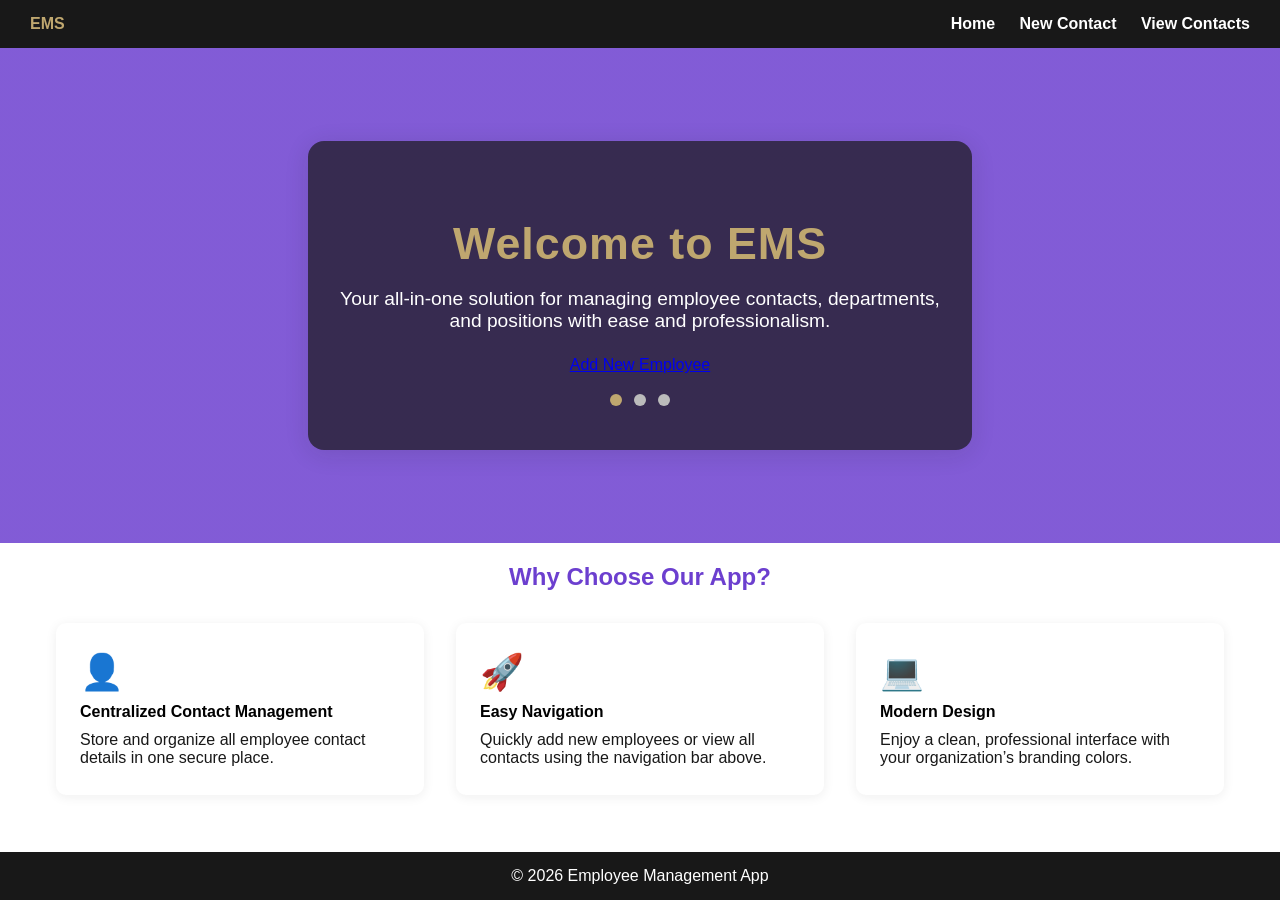
<file: index.html>
<!DOCTYPE html>
<html lang="en">
<head>
    <meta charset="UTF-8">
    <meta name="viewport" content="width=device-width, initial-scale=1.0">
    <title>Employee Management App</title>
    <link rel="stylesheet" href="styles.css">

<script defer src="main.js"></script>
</head>
<body>
<!-- Header inserted at the top of the body -->
<header class="header">
    <div class="logo">EMS</div>
    <nav class="nav">
        <a href="index.html">Home</a>
        <a href="new-contact.html">New Contact</a>
        <a href="view-contacts.html">View Contacts</a>
    </nav>
</header>
<section class="hero" style="min-height: 55vh; display: flex; align-items: center; justify-content: center;">
    <div id="hero-slideshow" style="background: rgba(24,24,24,0.7); padding: 40px 32px; border-radius: 16px; box-shadow: 0 4px 24px rgba(24,24,24,0.12); max-width: 600px; margin: auto; position: relative;">
        <div class="slide" style="display:block;">
            <h1 style="color: var(--golden-grey); font-size: 2.8rem; margin-bottom: 12px; letter-spacing: 1px;">Welcome to EMS</h1>
            <p style="font-size:1.2rem; color: var(--white); margin-bottom: 24px;">Your all-in-one solution for managing employee contacts, departments, and positions with ease and professionalism.</p>
            <a href="new-contact.html" class="hero-btn">Add New Employee</a>
        </div>
        <div class="slide" style="display:none;">
            <h1 style="color: var(--golden-grey); font-size: 2.8rem; margin-bottom: 12px; letter-spacing: 1px;">Centralized Management</h1>
            <p style="font-size:1.2rem; color: var(--white); margin-bottom: 24px;">Easily store, update, and access all employee information in one secure place.</p>
            <a href="view-contacts.html" class="hero-btn">View Contacts</a>
        </div>
        <div class="slide" style="display:none;">
            <h1 style="color: var(--golden-grey); font-size: 2.8rem; margin-bottom: 12px; letter-spacing: 1px;">Modern & Professional</h1>
            <p style="font-size:1.2rem; color: var(--white); margin-bottom: 24px;">Experience a modern interface with your organization’s branding colors.</p>
            <a href="new-contact.html" class="hero-btn">Get Started</a>
        </div>
        <div style="text-align:center; margin-top:18px;">
            <span class="dot" style="height:12px;width:12px;margin:0 4px;background:var(--golden-grey);border-radius:50%;display:inline-block;cursor:pointer;"></span>
            <span class="dot" style="height:12px;width:12px;margin:0 4px;background:#bbb;border-radius:50%;display:inline-block;cursor:pointer;"></span>
            <span class="dot" style="height:12px;width:12px;margin:0 4px;background:#bbb;border-radius:50%;display:inline-block;cursor:pointer;"></span>
        </div>
    </div>
</section>

<section class="content" style="margin-top: 0;">
    <h2 style="text-align:center; color:var(--purple); margin-bottom: 32px;">Why Choose Our App?</h2>
    <div style="display: flex; flex-wrap: wrap; gap: 32px; justify-content: center;">
        <div style="background: var(--white); border-radius: 10px; box-shadow: 0 2px 12px rgba(24,24,24,0.07); padding: 28px 24px; max-width: 320px; flex: 1 1 260px; min-width: 220px;">
            <div style="font-size:2.2rem; color:var(--purple); margin-bottom: 10px;">&#128100;</div>
            <strong>Centralized Contact Management</strong>
            <p style="margin: 10px 0 0 0; color: var(--black); font-size: 1rem;">Store and organize all employee contact details in one secure place.</p>
        </div>
        <div style="background: var(--white); border-radius: 10px; box-shadow: 0 2px 12px rgba(24,24,24,0.07); padding: 28px 24px; max-width: 320px; flex: 1 1 260px; min-width: 220px;">
            <div style="font-size:2.2rem; color:var(--golden-grey); margin-bottom: 10px;">&#128640;</div>
            <strong>Easy Navigation</strong>
            <p style="margin: 10px 0 0 0; color: var(--black); font-size: 1rem;">Quickly add new employees or view all contacts using the navigation bar above.</p>
        </div>
        <div style="background: var(--white); border-radius: 10px; box-shadow: 0 2px 12px rgba(24,24,24,0.07); padding: 28px 24px; max-width: 320px; flex: 1 1 260px; min-width: 220px;">
            <div style="font-size:2.2rem; color:var(--purple); margin-bottom: 10px;">&#128187;</div>
            <strong>Modern Design</strong>
            <p style="margin: 10px 0 0 0; color: var(--black); font-size: 1rem;">Enjoy a clean, professional interface with your organization’s branding colors.</p>
        </div>
    </div>
</section>
<!-- Correct footer tag -->
<footer class="footer">
    &copy; 2026 Employee Management App
</footer>
</body>
</html>
</file>
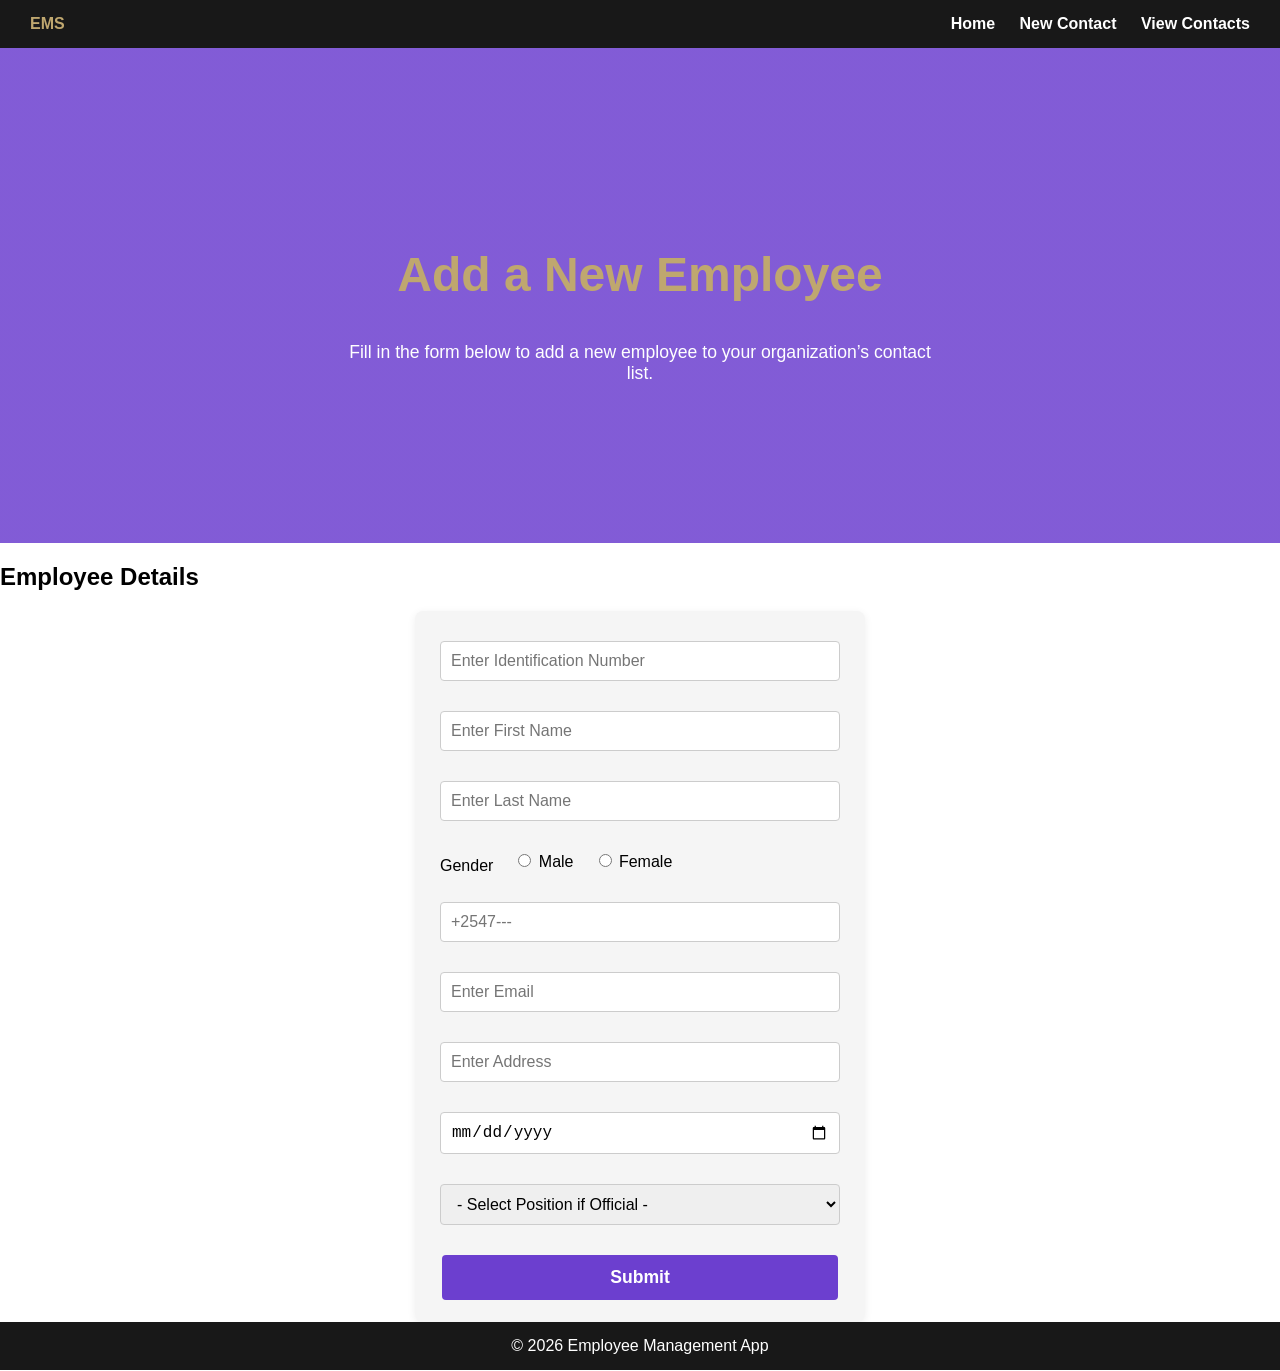
<file: new-contact.html>
<!DOCTYPE html>
<html>
<head>
  <title>New Contact</title>
  <link rel="stylesheet" href="styles.css">
</head>
<body>


<header class="header">
  <div class="logo">EMS</div>
  <nav class="nav">
    <a href="index.html">Home</a>
    <a href="new-contact.html">New Contact</a>
    <a href="view-contacts.html">View Contacts</a>
  </nav>
</header>

<section class="hero">
  <div>
    <h1>Add a New Employee</h1>
    <p style="font-size:1.1rem; max-width:600px; margin: 0 auto;">Fill in the form below to add a new employee to your organization’s contact list.</p>
  </div>
</section>

<section class="content">
  <h2>Employee Details</h2>
  <form class="form" action="#" method="post">
    <input type="text" name="idNumber" placeholder="Enter Identification Number" required>
    <input type="text" name="firstname" placeholder="Enter First Name" required>
    <input type="text" name="lastname" placeholder="Enter Last Name" required>
    <div class="form-group gender-group">
      <label>Gender</label>
      <label><input type="radio" name="gender" value="Male" required> Male</label>
      <label><input type="radio" name="gender" value="Female"> Female</label>
    </div>
    <input type="text" name="phone" placeholder="+2547---" required>
    <input type="email" name="email" placeholder="Enter Email" required>
    <input type="text" name="address" placeholder="Enter Address">
    <input type="date" name="dob" placeholder="mm/dd/yyyy">
    <select name="position" required>
      <option value="">- Select Position if Official -</option>
      <option value="Manager">Manager</option>
      <option value="HR">HR</option>
      <option value="Developer">Developer</option>
      <option value="Designer">Designer</option>
      <option value="Other">Other</option>
    </select>
    <button type="submit">Submit</button>
  </form>
</section>


<footer class="footer">
  &copy; 2026 Employee Management App
</footer>

</script>
<script>
  document.addEventListener('DOMContentLoaded', function() {
    const form = document.querySelector('.form');
    form.addEventListener('submit', async function(e) {
      e.preventDefault();
      const formData = new FormData(form);
      const data = {};
      formData.forEach((value, key) => {
        data[key] = value;
      });
      try {
        const response = await fetch(form.action, {
          method: 'POST',
          headers: {
            'Content-Type': 'application/json',
            'Accept': 'application/json'
          },
          body: JSON.stringify(data)
        });
        if (response.ok) {
          alert('Thank you! Your submission has been received.');
          form.reset();
        } else {
          alert('There was a problem submitting your form.');
        }
      } catch (error) {
        alert('There was a problem submitting your form.');
      }
    });
  });
</script>
<script src="main.js"></script>
</body>
</html>
</file>
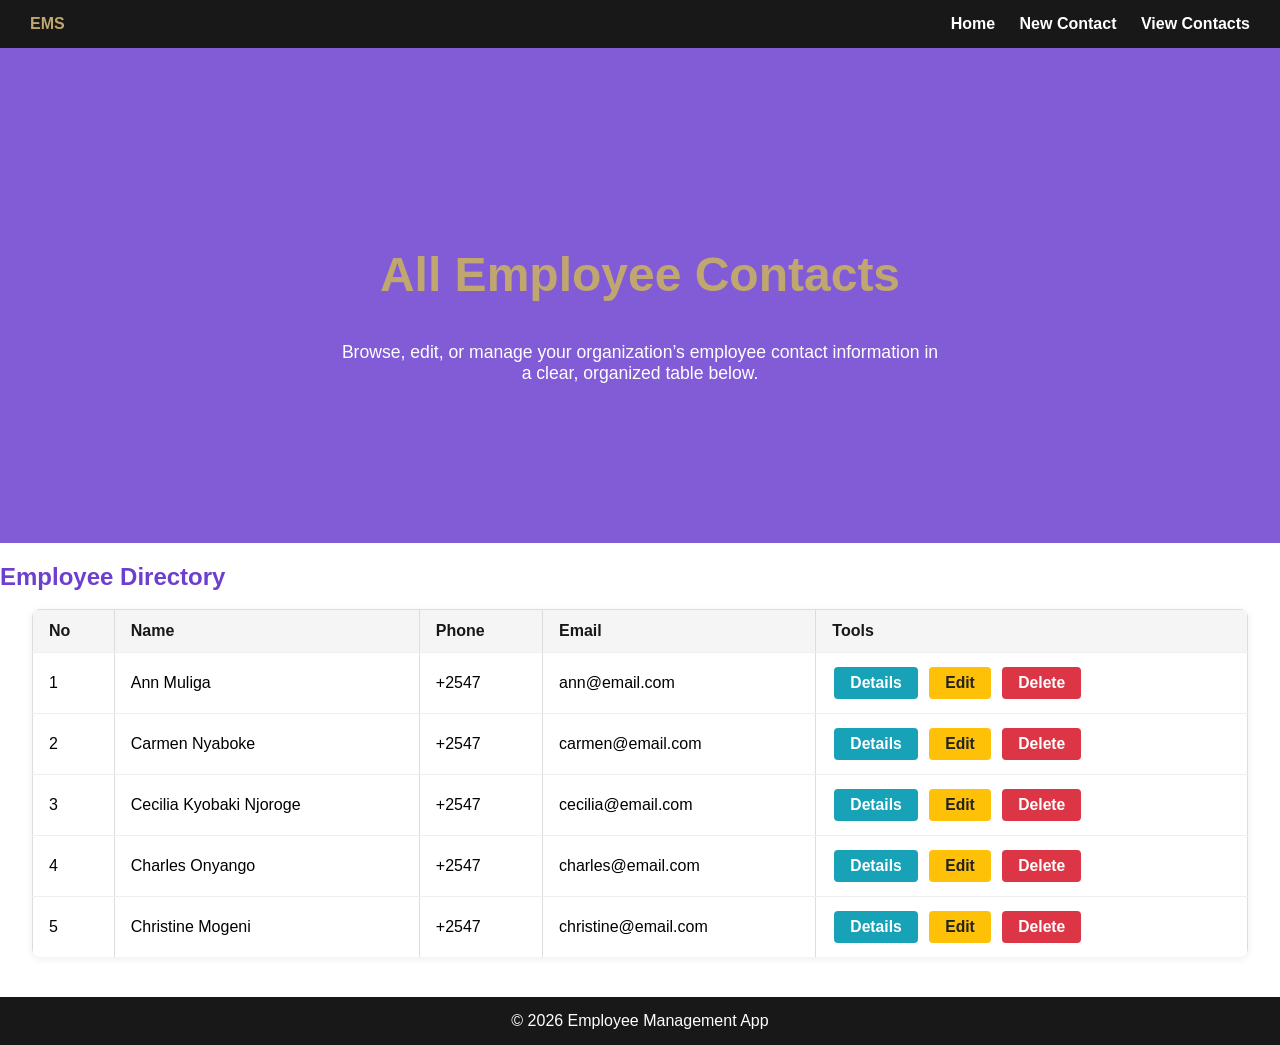
<file: view-contacts.html>
<!DOCTYPE html>
<html>

<head>

<title>View Contacts</title>

<link rel="stylesheet" href="styles.css">
<script defer src="main.js"></script>

</head>

<body>


<header class="header">
	<div class="logo">EMS</div>
	<nav class="nav">
		<a href="index.html">Home</a>
		<a href="new-contact.html">New Contact</a>
		<a href="view-contacts.html">View Contacts</a>
	</nav>
</header>

<section class="hero">
	<div>
		<h1>All Employee Contacts</h1>
		<p style="font-size:1.1rem; max-width:600px; margin: 0 auto;">Browse, edit, or manage your organization’s employee contact information in a clear, organized table below.</p>
	</div>
</section>


<section class="table-section">
	<h2 style="color:var(--purple);margin-bottom:18px;">Employee Directory</h2>
	<table class="employee-table">
		<tr>
			<th>No</th>
			<th>Name</th>
			<th>Phone</th>
			<th>Email</th>
			<th>Tools</th>
		</tr>
		<tr>
			<td>1</td>
			<td>Ann Muliga</td>
			<td>+2547</td>
			<td>ann@email.com</td>
			<td>
				<button class="btn btn-details" onclick="details()">Details</button>
				<button class="btn btn-edit" onclick="editContact()">Edit</button>
				<button class="btn btn-delete" onclick="deleteContact()">Delete</button>
			</td>
		</tr>
		<tr>
			<td>2</td>
			<td>Carmen Nyaboke</td>
			<td>+2547</td>
			<td>carmen@email.com</td>
			<td>
				<button class="btn btn-details" onclick="details()">Details</button>
				<button class="btn btn-edit" onclick="editContact()">Edit</button>
				<button class="btn btn-delete" onclick="deleteContact()">Delete</button>
			</td>
		</tr>
		<tr>
			<td>3</td>
			<td>Cecilia Kyobaki Njoroge</td>
			<td>+2547</td>
			<td>cecilia@email.com</td>
			<td>
				<button class="btn btn-details" onclick="details()">Details</button>
				<button class="btn btn-edit" onclick="editContact()">Edit</button>
				<button class="btn btn-delete" onclick="deleteContact()">Delete</button>
			</td>
		</tr>
		<tr>
			<td>4</td>
			<td>Charles Onyango</td>
			<td>+2547</td>
			<td>charles@email.com</td>
			<td>
				<button class="btn btn-details" onclick="details()">Details</button>
				<button class="btn btn-edit" onclick="editContact()">Edit</button>
				<button class="btn btn-delete" onclick="deleteContact()">Delete</button>
			</td>
		</tr>
		<tr>
			<td>5</td>
			<td>Christine Mogeni</td>
			<td>+2547</td>
			<td>christine@email.com</td>
			<td>
				<button class="btn btn-details" onclick="details()">Details</button>
				<button class="btn btn-edit" onclick="editContact()">Edit</button>
				<button class="btn btn-delete" onclick="deleteContact()">Delete</button>
			</td>
		</tr>
	</table>
</section>


<footer class="footer">
	&copy; 2026 Employee Management App
</footer>

</body>
</html>
</file>
<file: styles.css>
/* FORM STYLING */
.form {
  max-width: 500px;
  margin: 30px auto;
  background: var(--light-grey);
  padding: 30px 25px 20px 25px;
  border-radius: 8px;
  box-shadow: 0 2px 8px rgba(0,0,0,0.07);
  display: flex;
  flex-direction: column;
  gap: 15px;
}
.form input,
.form select {
  padding: 10px 12px;
  border: 1px solid #ccc;
  border-radius: 4px;
  font-size: 1rem;
  margin-bottom: 5px;
}
.form-group.gender-group {
  display: flex;
  align-items: center;
  gap: 15px;
  margin-bottom: 5px;
}
.form-group.gender-group label {
  font-weight: normal;
  margin: 0 5px 0 0;
}
.form button[type="submit"] {
  background: var(--purple);
  color: var(--white);
  border: none;
  padding: 12px 0;
  border-radius: 4px;
  font-size: 1.1rem;
  font-weight: bold;
  cursor: pointer;
  margin-top: 10px;
  transition: background 0.2s;
}
.form button[type="submit"]:hover {
  background: #4b259b;
}

/* TABLE STYLING */
.employee-table {
  width: 95%;
  margin: 0 auto 40px auto;
  border-collapse: collapse;
  background: var(--white);
  box-shadow: 0 2px 8px rgba(0,0,0,0.07);
  border-radius: 8px;
  overflow: hidden;
}
.employee-table th, .employee-table td {
  padding: 12px 16px;
  text-align: left;
  border-bottom: 1px solid #eee;
}
.employee-table th {
  background: var(--light-grey);
  color: var(--black);
  font-weight: bold;
}
.employee-table tr:last-child td {
  border-bottom: none;
}

/* BUTTONS STYLING */
.btn {
  border: none;
  border-radius: 4px;
  padding: 7px 16px;
  font-size: 0.98rem;
  font-weight: bold;
  margin-right: 5px;
  cursor: pointer;
  color: #fff;
  transition: background 0.2s;
}
.btn-details {
  background: #17a2b8;
}
.btn-details:hover {
  background: #138496;
}
.btn-edit {
  background: #ffc107;
  color: #222;
}
.btn-edit:hover {
  background: #e0a800;
  color: #fff;
}
.btn-delete {
  background: #dc3545;
}
.btn-delete:hover {
  background: #b52a37;
}
html, body {
  margin: 0;
  padding: 0;
  box-sizing: border-box;
  height: 100%;
}

body {
  display: flex;
  flex-direction: column;
  min-height: 100vh;
}
:root {
  --purple: #6c3fcf;
  --golden-grey: #bfa76f;
  --white: #fff;
  --black: #181818;
  --light-grey: #f5f5f5;
}
body {
  margin: 0;
  font-family: Arial, sans-serif;
  background-color: var(--white);
}

/* HEADER */
.header {
  position: sticky;
  top: 0;
  background-color: var(--black);
  color: var(--white);
  display: flex;
  justify-content: space-between;
  align-items: center;
  padding: 15px 30px;
  z-index: 1000;
}

.logo {
  font-weight: bold;
  color: var(--golden-grey);
}

.nav a {
  color: var(--white);
  text-decoration: none;
  margin-left: 20px;
  font-weight: bold;
}

.nav a:hover {
  color: var(--purple);
}

/* HERO SECTION */

.hero {
  min-height: 55vh;
  background: linear-gradient(rgba(108,63,207,0.85), rgba(108,63,207,0.85)), url('https://images.unsplash.com/photo-1519389950473-47ba0277781c?auto=format&fit=crop&w=1200&q=80') center/cover no-repeat;
  color: var(--white);
  display: flex;
  justify-content: center;
  align-items: center;
  text-align: center;
  width: 100%;
}

.hero h1 {
  font-size: 3rem;
  color: var(--golden-grey);
}

/* FOOTER */
.footer {
  background-color: var(--black);
  color: var(--white);
  text-align: center;
  padding: 15px;
  margin-top: auto;
}
.form {
  display: flex;
  flex-direction: column;
  max-width: 400px;
  margin: auto;
}

.form input {
  margin-bottom: 15px;
  padding: 10px;
}

.form button {
  padding: 12px;
  background-color: var(--purple);
  color: var(--white);
  border: none;
  cursor: pointer;
}

.form button:hover {
  background-color: var(--golden-grey);
}
table {
  width: 100%;
  border-collapse: collapse;
}

th, td {
  border: 1px solid #ddd;
  padding: 10px;
  text-align: center;
}

th {
  background-color: var(--purple);
  color: var(--white);
}

button {
  padding: 5px 10px;
  margin: 2px;
  border: none;
  cursor: pointer;
}

button:hover {
  opacity: 0.8;
}
</file>
